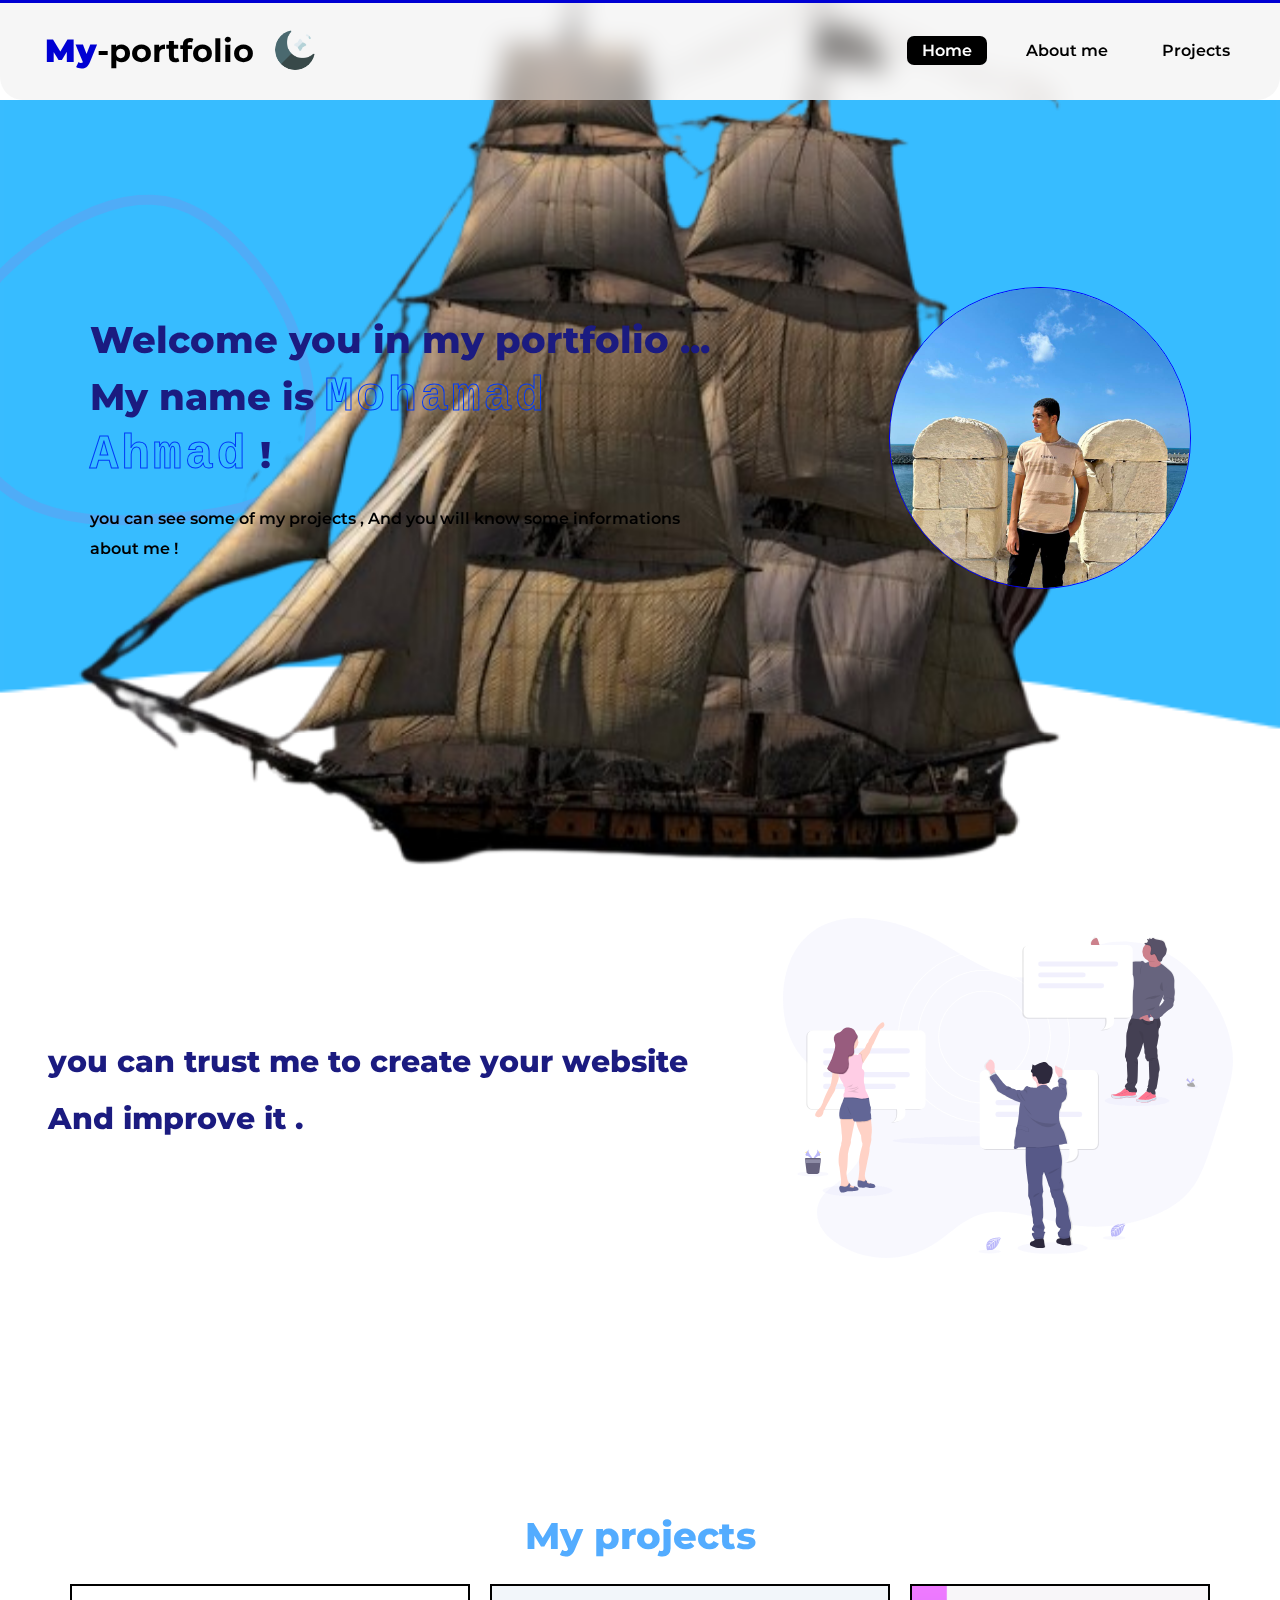
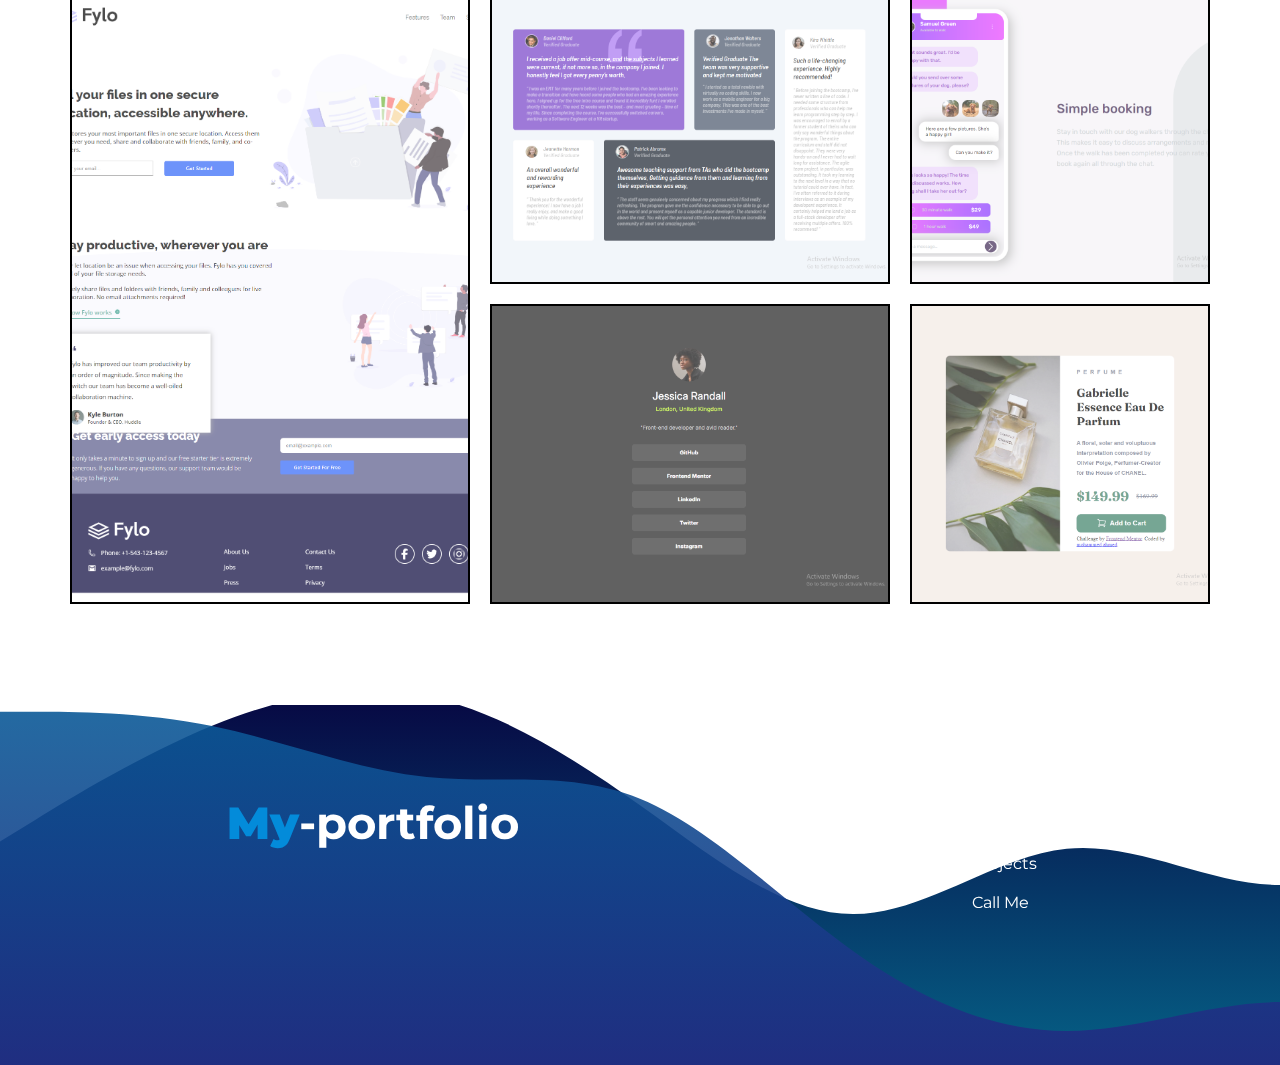
<file: index.html>
<!DOCTYPE html>
<html lang="en">
<head>
    <meta charset="UTF-8">
    <meta name="viewport" content="width=device-width, initial-scale=1.0">
    <link rel="stylesheet" href="style.css">
    <link rel="website icon" href="https://encrypted-tbn0.gstatic.com/images?q=tbn:ANd9GcTMLwq49FGOuNltk9Rtap9B3wDyAeTf8DSI0A&s">
    <title>my portfolio</title>
    <link href="https://fonts.googleapis.com/css2?family=Montserrat:ital,wght@0,100..900;1,100..900&display=swap" rel="stylesheet">
</head>
<body>
    <div class="newName"></div>
    <div class="brob"></div>
    <div class="menu">
    <div class="logo">
    <h1 class="logo-h1"><strong>My</strong>-portfolio</h1>
    <button id="button">
        <div id="light-theme"></div>
            <div id="dark-theme"></div>
    </button>
    </div>
    <div class="text-menu">
    <a href="#" class="menu-link home-link">Home</a>
    <a href="more-pages/about-me.html" class="menu-link hover-link">About me</a>
    <a href="more-pages/Projects.html" class="menu-link hover-link">Projects</a>
    </div>
    </div>
        <img src="images/ship.png" alt="" class="ship">
    <div class="circle"></div>
    <section class="sec-1" id="sec-1">
        <div class="sec-1-text">
            <h1 class="sec-1-h1" id="to-js">Welcome you in my portfolio ... My name is <strong class="my-name">Mohamad Ahmad</strong> !</h1>
            <p class="sec-1-p">you can see some of my projects , And you will know some informations about me !</p>
        </div>
        <div class="sec-1-image">
                <img src="images/Mohamed_1.jpg" alt="" class="image-1">
            </div>
    </section>
    <section class="sec-2">
        <div class="sec-2-text">
        <h1 class="sec-2-h1" id="to-js-2">you can trust me to create your website <br> And improve it .</h1>
        </div>
        <div class="sec-2-imgage">
        <img src="images/illustration-2.svg" alt="" class="image-2">
        </div>
    </section>
    <section class="sec-3">
        <h1 class="sec-3-h1" id="my-projects">My projects</h1>
        <div class="all-projects">
        <div class="box-1 boxes">
            <a href="https://ohammedahmed.github.io/front-end-mentor-2/" class="box-link" target="_blank">
                <img src="images/Capture.PNG" alt="" class="box-image">
            </a>
        </div>
        <div class="box-2 boxes">
            <a href="https://ohammedahmed.github.io/front-end-mentor-4/" class="box-link" target="_blank">
                <img src="images/Capture-2.PNG" alt="" class="box-image">
            </a>
        </div>
        <div class="box-3 boxes">
            <a href="https://ohammedahmed.github.io/front-end-mentor-5/" class="box-link" target="_blank">
                <img src="images/Capture-3.PNG" alt="" class="box-image">
            </a>
        </div>
        <div class="box-4 boxes">
            <a href="https://ohammedahmed.github.io/third-front-end-mentor-project/" class="box-link" target="_blank">
                <img src="images/Capture-4.PNG" alt="" class="box-image">
            </a>
        </div>
        <div class="box-5 boxes">
            <a href="https://ohammedahmed.github.io/front-end-mentor-01/" class="box-link" target="_blank">
                <img src="images/Capture-5.PNG" alt="" class="box-image">
            </a>
        </div>
    </section>
    <section class="sec-4">
        <div class="sec-4-all">
        <div class="sec-4-text">
        <h1 class="h1-2"><strong class="strong-2">My</strong>-portfolio</h1>
        </div>
        <div class="sec-4-info">
            <a href="more-pages/about-me.html" class="link-2">About me</a>
            <a href="more-pages/Projects.html" class="link-2">Projects</a>
            <a href="" class="link-2">Call Me</a>
            </a>
        </div>
    </div>
    </section>





<script>
let sun = document.getElementById("light-theme");
let moon = document.getElementById("dark-theme");
let h1 = document.getElementById("to-js");
let hh = document.getElementById("to-js-2");
let project = document.getElementById("my-projects");
let section = document.getElementById("sec-1")
    sun.addEventListener('click', () => {
    document.body.classList.toggle('dark-mode');
    sun.style.display = `none`;
    moon.style.display = `inline-block`;
    h1.style.color = `white`;
    hh.style.color = `white`;
    section.style.background = `url(images/wave-haikei.png)`;
    section.style.backgroundPosition = `center`;
    section.style.backgroundSize = `cover`;
    section.style.backgroundRepeat = `no-repeat`;
    project.style.color = `white`;
});

moon.addEventListener('click', () => {
    document.body.classList.remove('dark-mode');
    sun.style.display = `inline-block`;
    moon.style.display = `none`;
    h1.style.color = `rgb(27, 27, 128)`;
    hh.style.color = `rgb(27, 27, 128)`;
    project.style.color = `rgb(27, 27, 128)`;
    section.style.background = `url(images/wave-haikei3.png)`;
    section.style.backgroundPosition = `center`;
    section.style.backgroundSize = `cover`;
    section.style.backgroundRepeat = `no-repeat`;
    project.style.color = `rgb(83, 172, 255)`;
})








//     const toggleButton = document.getElementById('button');
//     let dark = document.getElementById("circle2");
//     let but = document.getElementById("button");
//     let h = document.getElementById("to-js")
//     toggleButton.addEventListener('click', () => {
//     document.body.classList.toggle('dark-mode');
//     dark.style.transform = `translate(80px , -50%)`;
//     dark.style.background = `url(images/moon.png)`;
//     dark.style.backgroundPosition = `center`;
//     dark.style.backgroundSize = `cover`;
//     dark.style.backgroundRepeat = `no-repeat`;
//     but.style.background = `url(images/stars.png)`;
//     but.style.backgroundPosition = `left`;
//     but.style.backgroundRepeat = `no-repeat`;
//     but.style.backgroundSize = `cover`;
//     but.style.backgroundColor = `rgb(65, 64, 64)`;
//     h.style.color = `white`;
//     h.style.backgroundColor = `green`

// }); 
</script>
</body>
</html>
</file>
<file: style.css>
*{
    margin:0;
    padding:0;
    z-index:3;
}

body{
    overflow-x:hidden;
}

.brob{
    width:520px;
    height:520px;
    background-color:red;
    background:url(images/blob-haikei.png);
    background-size:500px;
    background-position:center;
    background-repeat:no-repeat;
    position:fixed;
    z-index:1;
    left:-10%;
    animation:blob linear;
    animation-timeline:scroll();
}

@keyframes blob{
    0%{
        transform:rotate(0);
    }

    100%{
        transform:rotate(360deg) translateY(30px);
    }
}

.menu{
    width:100%;
    height:100px;
    display:flex;
    align-items:center;
    justify-content:space-between;
    background-color:rgba(238, 238, 238, 0.5);
    backdrop-filter:blur(13px);
    position:fixed;
    z-index:10;
    top:0;
    border-bottom-right-radius:23px;
    border-bottom-left-radius:23px;
}

.logo{
    margin-left:25px;
    cursor:pointer;
    display:flex;
    align-items:center;
    /* background-color:red; */
    width:290px;
    justify-content:space-around;
}

.logo-h1{
    font-family: "Montserrat", system-ui;
    font-optical-sizing: auto;
    font-weight:weight;
    font-style: normal;
    color:black;
}

strong{
    color:rgb(0, 0, 211);
}

@keyframes circle {
    0%{
        background-color:rgb(0, 0, 211);
    }

    25%{
        background-color:rgb(48, 135, 235);
    }

    50%{
        background-color:rgb(113, 18, 236);
    }

    75%{
        background-color:rgb(11, 171, 245);
    }

    100%{
        background-color:rgb(0, 0, 211);
    }
}

.text-menu{
    margin-right:25px;
}

.menu-link{
    color:black;
    text-decoration:none;
    margin:0 10px;
    font-weight:600;
    font-family: "Montserrat", system-ui;
    font-optical-sizing: auto;
    font-style: normal;
    padding: 5px 15px;
    border-radius:7px;
}

.home-link{
    background-color:black;
    color:white;
}

.hover-link{
    transition:.3s;
}

.hover-link:hover{
    color:rgb(0, 0, 211);
    text-shadow: 0 0 15px rgb(0, 0, 211);
}

#button{
    border:none;
    position:relative;
    padding:25px 0;
    transition:.5s;
    cursor:pointer; 
}
/* 
#button:focus{
    background:url(images/stars.png);
    background-color:rgb(65, 64, 64);
    background-position:center;
    background-size:cover;
    background-repeat:repeat-x;
}

#button:focus #circle2{
    transform:translate(80px , -50%);
    background:url(images/moon.png);
    background-position:center;
    background-repeat:no-repeat;
    background-size:cover;
}
*/

#light-mode{
    background-color:white;
    color:black;
}
.dark-mode{
    background-color:black;
    color:white;
} 

#light-theme{
    width:40px;
    height:40px;
    background:url(images/moon.png);
    background-position:center;
    background-repeat:no-repeat;
    background-size:cover;
    position:absolute;
    top:50%;
    left:50%;
    border-radius:50%;
    transform:translate( -50%, -50%);
    transition:.5s;
}

#light-theme:hover{
    box-shadow:0 0 30px rgb(92, 130, 235);
    background-color:rgb(78, 122, 243);
}

#dark-theme{
    background:url(images/sun.png);    
    width:40px;
    height:40px;
    background-position:center;
    background-repeat:no-repeat;
    background-size:cover;
    position:absolute;
    left:50%;
    top:50%;
    border-radius:50%;
    transform:translate(-50%,-50%);
    transition:.5s;

}

#dark-theme:hover{
    box-shadow:0 0 30px black;
    background-color:black;
}

#dark-theme{
    display:none;
}

.ship{
    transform:rotateY(180deg) translateY(-50%);
    width:1200px;
    position:fixed;
    top:50%;
    z-index:3;
    animation:ship linear;
    animation-timeline:scroll();
}
@keyframes ship {
    from{
        transform:translateX(1200px) translateY(-50%) rotateY(180deg);
    }
    to{
        transform:translateX(-1300px) translateY(-50%) rotateY(180deg) scale(.5);
    }
}

/* --------------- sec-1 --------------- */

.sec-1{
    width:100%;
    height:75vh;
    display:flex;
    align-items:center;
    justify-content:space-around;
    margin-top:100px;
    background:url(images/wave-haikei3.png);
    background-position:center;
    background-size:cover;
    background-repeat:no-repeat;
    z-index:-2;

}

.sec-1-text{
    width:620px;
}

img{
    object-fit:cover;
}
.box-3{
    grid-row:1/3;
}

.sec-1-h1 , .sec-2-h1 , .sec-3-h1{
    font-size:37px;
    font-family: "Montserrat", system-ui;
    font-optical-sizing: auto;
    font-weight:800;
    font-style: normal;
    color:rgb(27, 27, 128);
    line-height:57px;
}

.sec-1-p{
    font-family: "Montserrat", system-ui;
    font-optical-sizing: auto;
    font-weight:600;
    font-style: normal;
    margin-top:20px;
    line-height:30px;
}

.sec-1-image{
    width:300px;
    height:300px;
    overflow:hidden;
    position:relative;
    border-radius:50%;
    border:solid 1px blue
}

.my-name{
    color:transparent;
    -webkit-text-stroke:rgb(0, 58, 248) 1px;
    font-family:'Courier New', Courier, monospace;
    font-size:3rem;
    font-weight:900;
    letter-spacing:3px;
}

.image-1{
    width:100%;
    position:absolute;
    top:-10%;
}

.sec-2{
    width:100%;
    height:70vh;
    display:flex;
    align-items:center;
    justify-content:space-around;
}

.image-2{
    width:450px;
}

.sec-2-h1{
    font-size:30px;
    margin:0;
}

.image-2{
    animation:appear linear;
    animation-timeline:view();
    animation-range-end:50%;
}

@keyframes appear {
    from{
        opacity:0;
        transform:scale(.5);
    }
    to{
        opacity:1;
        transform:scale(1);
    }
}

/* ------------------ section 3 ------------ */

.sec-3{
    width:100%;
    height:100vh;
    display:flex;
    align-items:center;
    justify-content:center;
    flex-direction:column;
    border-top-left-radius:13px;
    border-top-right-radius:13px;
}

.sec-3-h1{
    margin:0;
    margin-bottom:20px;
    color:rgb(83, 172, 255);
}

.all-projects{
    display:grid;
    grid-template-columns:400px 400px 300px;
    grid-template-rows:300px 300px;
    gap:20px;
}

.box-1 , .box-2 , .box-3 , .box-4 ,.box-5{
    border:solid 2px;
    animation:boxes linear;
    animation-timeline:view();
    animation-range:entry 0% cover 35%;
    transition:.5s;
}

@keyframes boxes {
    from{
        transform:scale(0);
        opacity:0;
    }

    to{
        transform:scale(1);
        opacity:1;
    }
}

.box-link{
    z-index:3;
    width:100%;
    position:relative;
    height:100%;
    opacity:.7;
    transition:.5s;
}

.box-link:hover{
    opacity:1;
}

.box-image{
    width:100%;
    height:100%;
    z-index:2;
}

.boxes:hover{
    box-shadow:0 0 20px rgb(0, 0, 211);
}


/* ----------- sec-4 ---------- */

.sec-4{
    width:100%;
    height:40vh;
    /* background-color:#070742; */
    background:url(images/wave.svg);
    background-position:left;
    background-size:cover;
    background-repeat:no-repeat;
    display:flex;
    align-items:center;
    z-index:5;
    justify-content:center;
}



.sec-4-all{
    width:100%;
    height:20vh;
    display:flex;
    align-items:flex-start;
    justify-content:space-around;

}

.strong-2{
    font-size:45px;
    color:rgb(3, 139, 218);
}

.h1-2{
    font-size:45px;
    color:white;
    font-family: "Montserrat", system-ui;
    font-optical-sizing: auto;
    font-weight:weight;
    font-style: normal;
}

.sec-4-info{
    display:flex;
    align-items:flex-start;
    justify-content:center;
    flex-direction:column;
    margin-top:20px;
}

.link-2{
    color:white;
    text-decoration:none;
    font-family: "Montserrat", system-ui;
    font-optical-sizing: auto;
    font-weight:weight;
    font-style: normal;
}

.link-2{
    margin-bottom:20px;
    transition:.3s;
}

.link-2:hover{
    color:rgb(3, 139, 218);
}

/* ----------------- responsive --------------- */


@media (max-width:1180px) {
    .all-projects{
    display:grid;
    grid-template-columns:330px 330px 230px;
    }
}

@media (max-width:970px) {
    .sec-1{
        display:flex;
        flex-direction:column;
        justify-content:center;
        align-items:center;
    }

    .sec-1-text{
        width:100%;
        margin:0;
    }

    .sec-1-h1{
        text-align:center;
    }

    .sec-1-p{
        text-align:center;
    }

    .sec-1-image{
        order:-1;
        margin-bottom:20px;
    }

    /* ------------ sec-2 ------------ */
    .sec-2{
        display:flex;
        flex-direction:column;
        align-items:center;
        justify-content:center;
    }

    .sec-2-h1{
        text-align:center;
        line-height:45px;
    }

    .sec-2-imgage{
        order:-1;
        margin-bottom:20px;
    }


    .all-projects{
        display:grid;
        grid-template-columns:200px 200px;
        grid-template-rows:200px 200px;
        justify-content:center;
        align-content:center;
    }

    .box-3{
        grid-row:1
    }

    .box-5{
        grid-column:1/3;
        height:200px;
    }

    .sec-4-all{
        display:flex;
        flex-direction:column;
        justify-content:center;
        align-items:center;
    }
    .brob{
        position:fixed;
        left:-50%;
    }
}

@media (max-width:725px) {
    .menu{
        display:flex;
        flex-direction:column;
        align-items:center;
        justify-content:center;
        height:120px;
    }

    .logo{
        margin-bottom:20px;
        width:250px;
    }

    .sec-2{
        display:flex;
        justify-content:flex-start;
        align-items:center;
    }

    .image-2{
        width:320px;
    }

    .sec-1-image{
        width:250px;
        height:250px;
    }

    .image-1{
        position:absolute;
        left:50%;
        transform:translateX(-50%);
    }

    .sec-1-h1{
        font-size:30px;
    }

    .logo{
        margin:0;
        margin-bottom:20px;
    }

    .logo-h1{
        font-size:25px;
    }

    .text-menu{
        margin:0;
    }

    .menu-link{
        margin:0 5px;
        font-size:13px;
    }

    .sec-3{
        align-items:center;
        justify-content:flex-start;
        padding-bottom:30px
    }

    .all-projects{
        grid-template-columns:150px 150px;
        grid-template-rows:150px 150px 15px;
        height:100%;
    }
}

::-webkit-scrollbar{
    width:7px;
}

::-webkit-scrollbar-button{
    background-color:transparent;
    height:5px;
}

::-webkit-scrollbar-thumb{
    background-color:rgb(0, 0, 211);;
    border-radius:30px;
}

::-webkit-scrollbar-track{
    background:transparent;
    transition:.3s;
}




.newName {
    width:100%;
    height:3px;
    background-color:rgb(0, 0, 211);
    position:fixed;
    top:0;
    transform-origin:right; /*so so important*/
    z-index:15;
    animation:newName linear;
    animation-timeline:scroll();  /*so so important*/
    
}

@keyframes newName {
    from{
        transform:scale(0 , 1);  /*so so important*/
    }

    100%{
        transorm:scale(1 , 1)  /*so so important*/
    }
}
</file>
